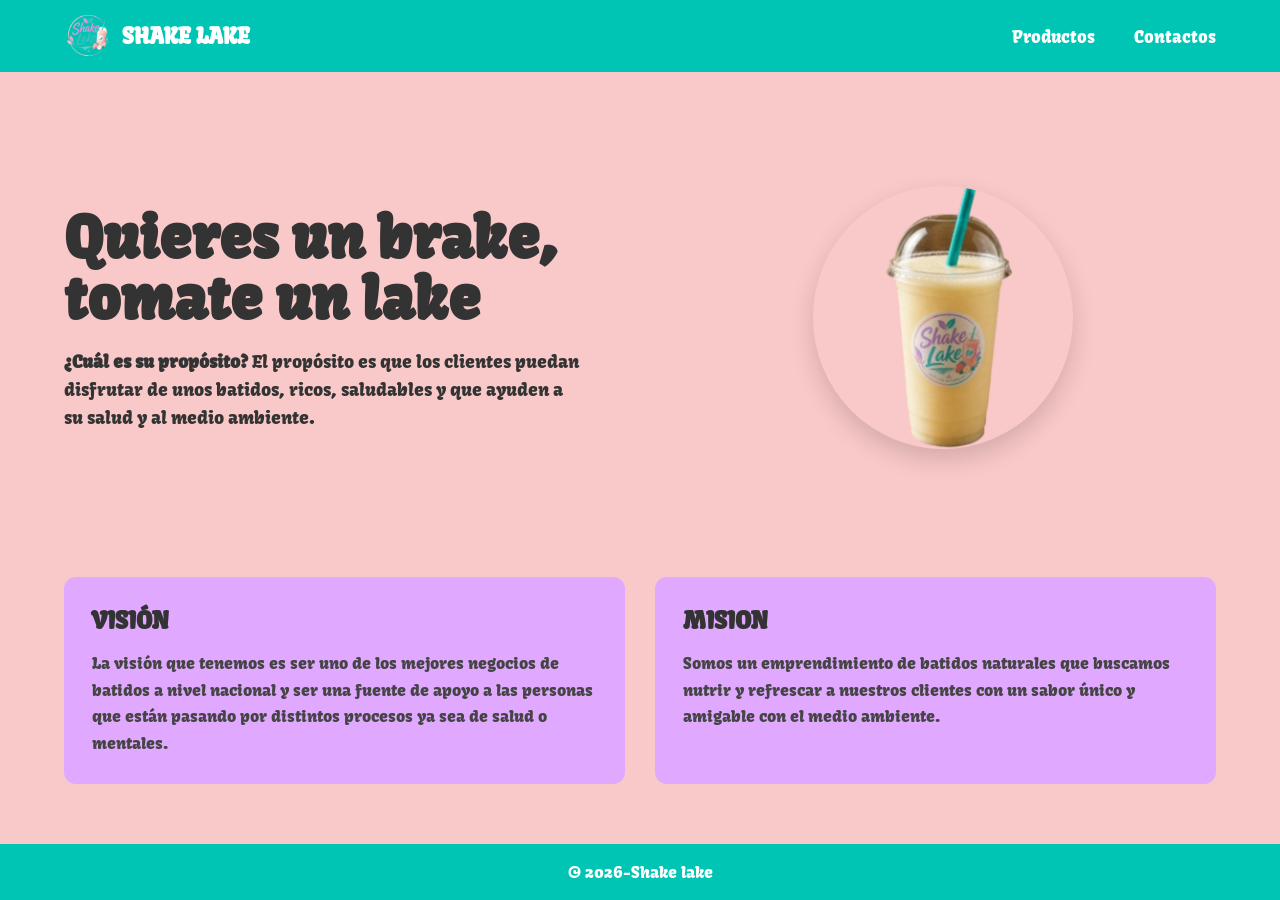
<file: index.html>
<!DOCTYPE html>
<html lang="es">

<head>
    <meta charset="UTF-8">
    <meta name="viewport" content="width=device-width, initial-scale=1.0">
    <title>Shake Lake</title>
    <link rel="stylesheet" href="/css/index.css">
    <link rel="preconnect" href="https://fonts.googleapis.com">
    <link rel="preconnect" href="https://fonts.gstatic.com" crossorigin>
    <link href="https://fonts.googleapis.com/css2?family=Kavoon&display=swap" rel="stylesheet">
</head>

<body>

    <header>
        <div class="logo-container">
            <img src="/Imagenes/Logo Shake Lake.png" alt="Shake Lake Logo">
            <span class="logo-text">SHAKE LAKE</span>
        </div>
        <nav>
            <a href="/html/Productos.html">Productos</a>
            <a href="/html/contacto.html">Contactos</a>
        </nav>
    </header>

    <section class="MEDIO">
        <div class="text-content">
            <h1>Quieres un brake,<br>tomate un lake</h1>
            <p><strong>¿Cuál es su propósito?</strong> El propósito es que los clientes puedan disfrutar de unos
                batidos, ricos, saludables y que ayuden a su salud y al medio ambiente.</p>
        </div>

        <div class="image-container">
            <img src="/Imagenes/La Samba.png" alt="Batido Shake Lake">
        </div>
    </section>

    <section class="sections">
        <div class="card">
            <h2>visión</h2>
            <p>La visión que tenemos es ser uno de los mejores negocios de batidos a nivel nacional y ser una fuente de
                apoyo a las personas que están pasando por distintos procesos ya sea de salud o mentales.</p>
        </div>

        <div class="card">
            <h2>mision</h2>
            <p>Somos un emprendimiento de batidos naturales que buscamos nutrir y refrescar a nuestros clientes con un
                sabor único y amigable con el medio ambiente.</p>
        </div>
    </section>

    <footer>
        © 2026-Shake lake
    </footer>
</body>

</html>
</file>
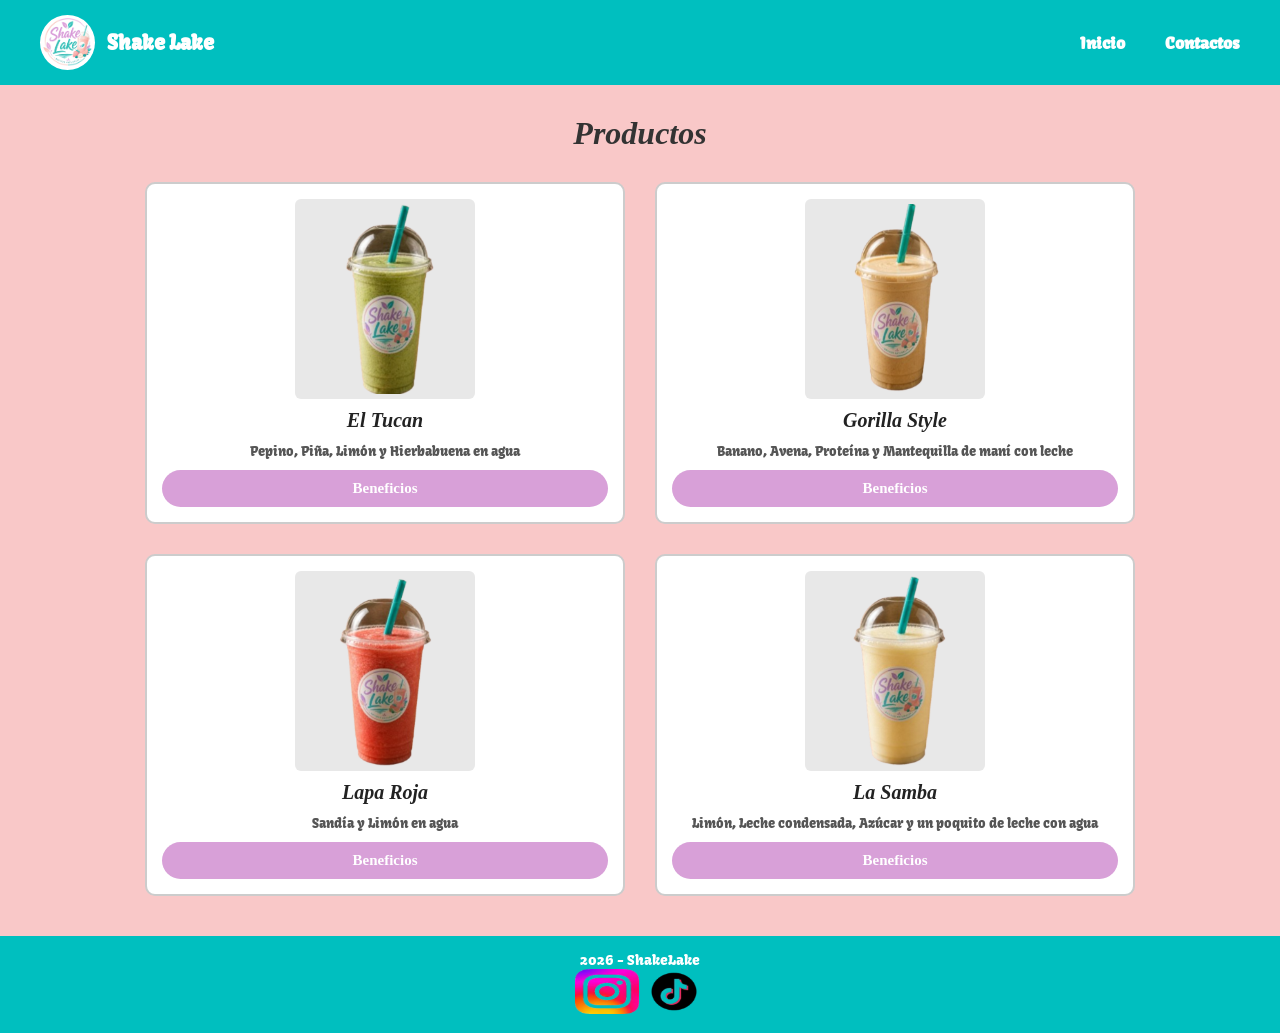
<file: html/Productos.html>
<!DOCTYPE html>
<html lang="es">
<head>
  <meta charset="UTF-8">
  <meta name="viewport" content="width=device-width, initial-scale=1.0">
  <title>Shake Lake</title>
  <link rel="stylesheet" href="/css/productos.css">
    <link rel="preconnect" href="https://fonts.googleapis.com">
    <link rel="preconnect" href="https://fonts.gstatic.com" crossorigin>
    <link href="https://fonts.googleapis.com/css2?family=Kavoon&display=swap" rel="stylesheet">
</head>
<body>

  
  <header>
    <div class="logo-area">
      <div class="logo-circle"><img src="/Imagenes/Logo Shake Lake.png" alt="Logo"></div>
      <div class="logo-texto">Shake Lake</div>
    </div>
    <nav>
      <a href="/index.html">Inicio</a>
      <a href="/html/contacto.html">Contactos</a>
    </nav>
  </header>

  
  <h1 class="titulo">Productos</h1>

  
  <section class="contegaleria">

    <div class="card1">
      <div class="img-placeholder"><img src="/Imagenes/El Tucan.png" alt=""></div>
      <p class="nombre">El Tucan</p>
      <p class="descripcion">Pepino, Piña, Limón y Hierbabuena en agua</p>
      <button>Beneficios</button>
    </div>

    <div class="card1">
      <div class="img-placeholder"><img src="/Imagenes/Gorilla Style.png" alt=""></div>
      <p class="nombre">Gorilla Style</p>
      <p class="descripcion">Banano, Avena, Proteína y Mantequilla de maní con leche</p>
      <button>Beneficios</button>
    </div>

    <div class="card1">
      <div class="img-placeholder"><img src="/Imagenes/Lapa Roja.png" alt=""></div>
      <p class="nombre">Lapa Roja</p>
      <p class="descripcion">Sandía y Limón en agua</p>
      <button>Beneficios</button>
    </div>

    <div class="card1">
      <div class="img-placeholder"><img src="/Imagenes/La Samba.png" alt=""></div>
      <p class="nombre">La Samba</p>
      <p class="descripcion">Limón, Leche condensada, Azúcar y un poquito de leche con agua</p>
      <button>Beneficios</button>
    </div>

  </section>

  
  <footer>
    <p>2026 - ShakeLake</p>
    <div class= "xd">
      <img src="/Imagenes/Logo insta.png" alt="insta">
      <img src="/Imagenes/Logo tiktok.png" alt="tiktok">
    </div>
  </footer>

</body>
</html>
</file>
<file: css/index.css>
* {
        margin: 0;
        padding: 0;
        box-sizing: border-box;
    }


    body {
        font-family: "Kavoon", serif;
        background-color: #f9c8c8;
        color: #333333;
    }

    header {
        background-color: #00C4B4;
        color: white;
        padding: 12px 5%;
        display: flex;
        justify-content: space-between;
        align-items: center;
    }

    .logo-container {
        display: flex;
        align-items: center;
        gap: 10px;
    }

    .logo-container img {
        width: 48px;
        height: 48px;
        border-radius: 50%;
    }

    .logo-text {
        font-size: 1.35rem;
        font-weight: bold;
    }

    nav a {
        color: white;
        text-decoration: none;
        margin-left: 35px;
        font-weight: 500;
        font-size: 1.05rem;
    }

    .MEDIO {
        padding: 50px 5% 40px;
        display: flex;
        gap: 60px;
        align-items: center;
        flex-wrap: wrap;
    }

    .text-content {
        flex: 1;
        min-width: 300px;
    }

    .text-content h1 {
        font-size: 3.6rem;
        line-height: 1.05;
        margin-bottom: 20px;
        font-weight: 900;
    }

    .text-content p {
        font-size: 1.1rem;
        line-height: 1.6;
        max-width: 520px;
    }

    .image-container {
        flex: 1;
        text-align: center;
        min-width: 280px;
    }

    .image-container img {
        width: 260px;
        border-radius: 50%;
        box-shadow: 0 10px 25px rgba(0, 0, 0, 0.15);
    }

    .sections {
        padding: 20px 5% 60px;
        display: flex;
        gap: 30px;
        flex-wrap: wrap;
        background-color: #f9c8c8;
    }

    .card {
        flex: 1;
        background-color: #E0A8FF;
        padding: 28px;
        border-radius: 12px;
        min-width: 300px;
    }

    .card h2 {
        font-size: 1.5rem;
        margin-bottom: 15px;
        text-transform: uppercase;
        color: #333;
    }

    .card p {
        line-height: 1.65;
        color: #444;
    }

    footer {
        background-color: #00C4B4;
        color: white;
        text-align: center;
        padding: 18px;
        font-size: 1rem;

    }


    .MEDIO {
        flex: 1;
    }

    html,
    body {
        height: 100%;
    }

    body {
        min-height: 100vh;
        display: flex;
        flex-direction: column;
    }
</file>
<file: css/productos.css>
* {
  margin: 0;
  padding: 0;
  box-sizing: border-box;
}
 
body {
  font-family: "Kavoon", serif;
  background-color: #f9c8c8;
}
 

header {
  background-color: #00bfbf;
  display: flex;
  align-items: center;
  justify-content: space-between;
  padding: 15px 40px;
}
 
.logo-area {
  display: flex;
  align-items: center;
  gap: 12px;
}
 
.logo-circle {
  width: 55px;
  height: 55px;
  background-color: white;
  border-radius: 50%;
  display: flex;
  align-items: center;
  justify-content: center;
  font-size: 22px;
}




 
.logo-texto {
  color: white;
  font-size: 20px;
  font-weight: bold;
  line-height: 1.2;
}
 
nav {
  display: flex;
  gap: 40px;
}
 
nav a {
  color: white;
  text-decoration: none;
  font-size: 16px;
  font-weight: bold;
}
 
nav a:hover {
  text-decoration: underline;
}
 

h1.titulo {
  text-align: center;
  font-size: 32px;
  font-weight: bold;
  color: #333;
  padding: 30px 0 10px 0;
  font-family: Georgia, serif;
  font-style: italic;
}
 

section.contegaleria {
  display: flex;
  flex-wrap: wrap;
  justify-content: center;
  gap: 30px;
  padding: 20px 40px 40px 40px;
}
 

div.card1 {
  background-color: white;
  border: 2px solid #ccc;
  border-radius: 10px;
  width: 40% ;
  padding: 15px;
  text-align: center;
  display: flex;
  flex-direction: column;
  align-items: center;
  gap: 10px;
}

.card1 img{
  width: 190px;
  height: 190px;
}

.logo-area img{
  width: 55px;
  height: 55px;
}
 
.img-placeholder {
  width: 180px;
  height: 200px;
  background-color: #e8e8e8;
  border-radius: 6px;
  display: flex;
  align-items: center;
  justify-content: center;
  font-size: 48px;
}
 
div.card1 p.nombre {
  font-size: 20px;
  font-weight: bold;
  color: #222;
  font-family: Georgia, serif;
  font-style: italic;
}
 
div.card1 p.descripcion {
  font-size: 13px;
  color: #555;
  line-height: 1.4;
}
 
div.card1 button {
  background-color: #d8a0d8;
  color: white;
  border: none;
  border-radius: 20px;
  padding: 10px 30px;
  font-size: 15px;
  font-weight: bold;
  font-family: Georgia, serif;
  cursor: pointer;
  width: 100%;
}
 
div.card1 button:hover {
  background-color: #c080c0;
}
 

footer {
  background-color: #00bfbf;
  text-align: center;
  color: white;
  padding: 15px;
  font-size: 14px;
  
}

.xd img{
    height: 5vh;
    text-align: justify;
    width: 5vw;
    padding: 0%;
}
</file>
